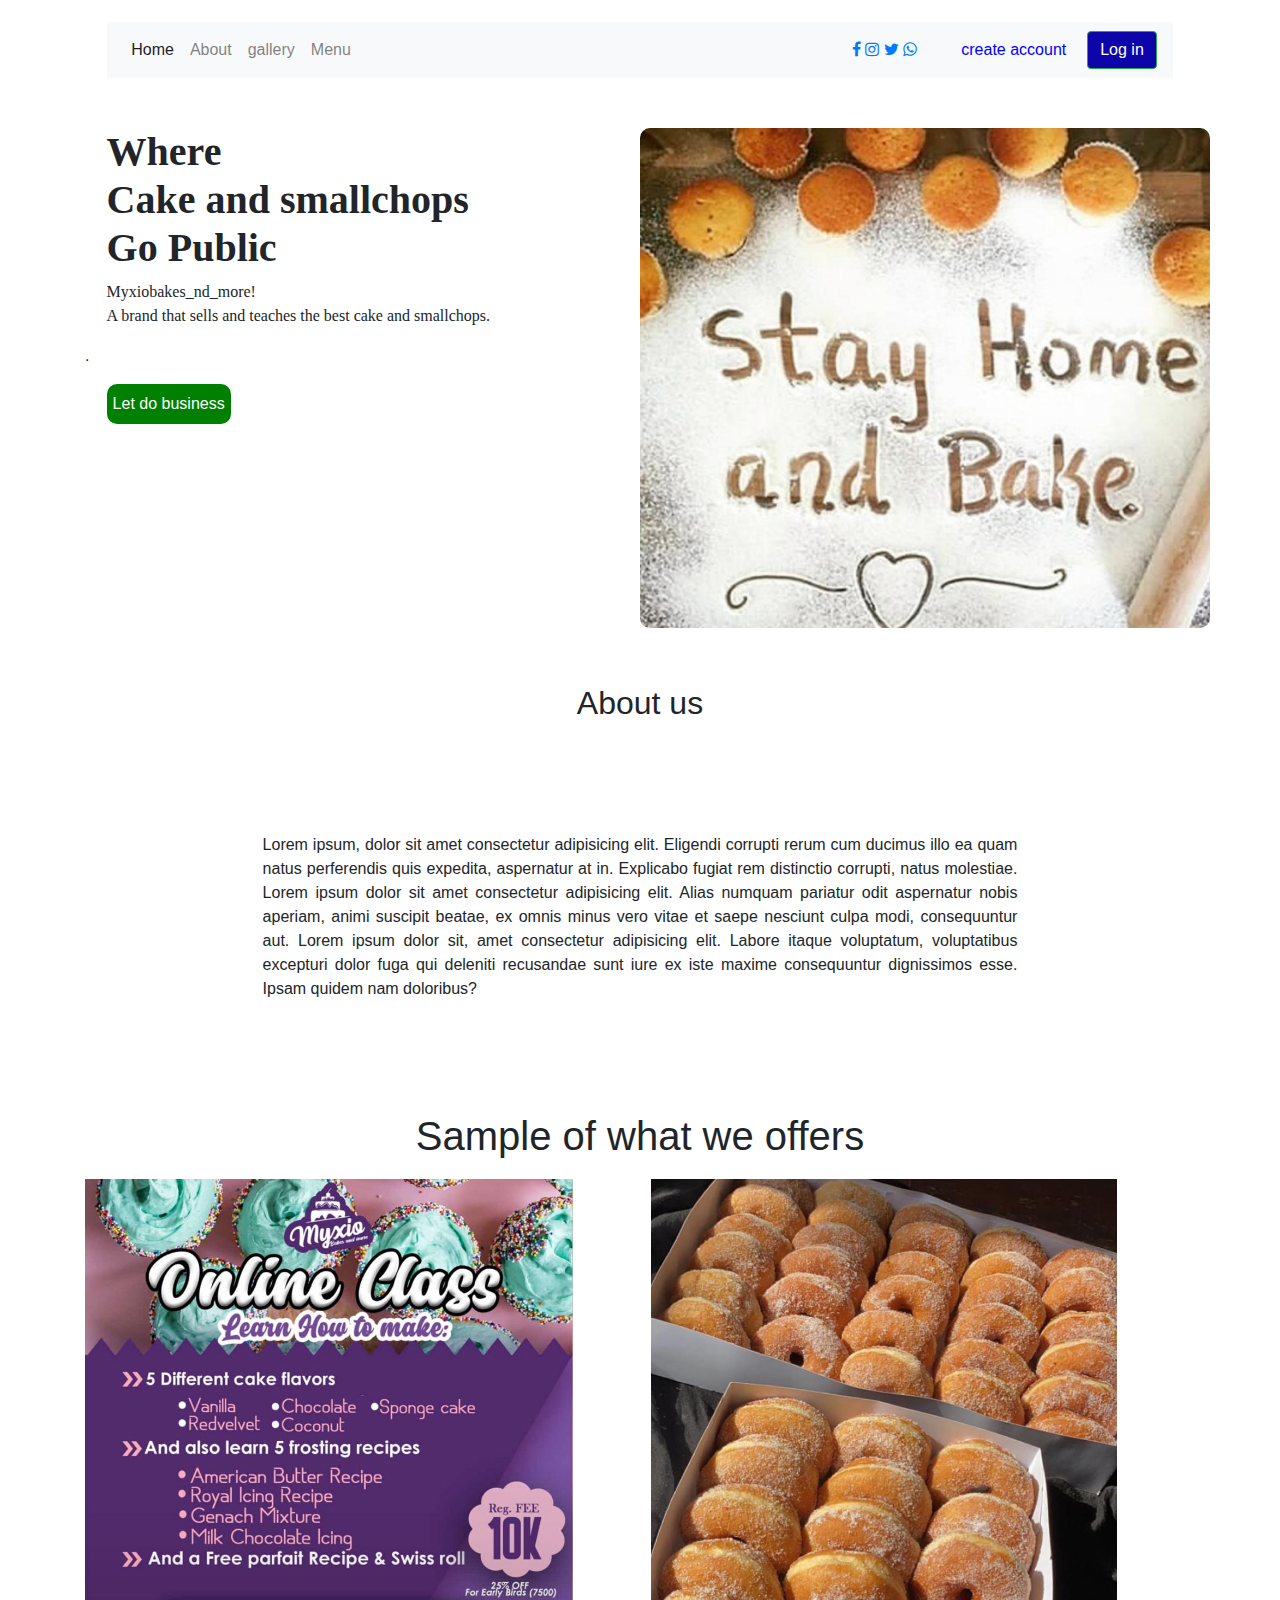
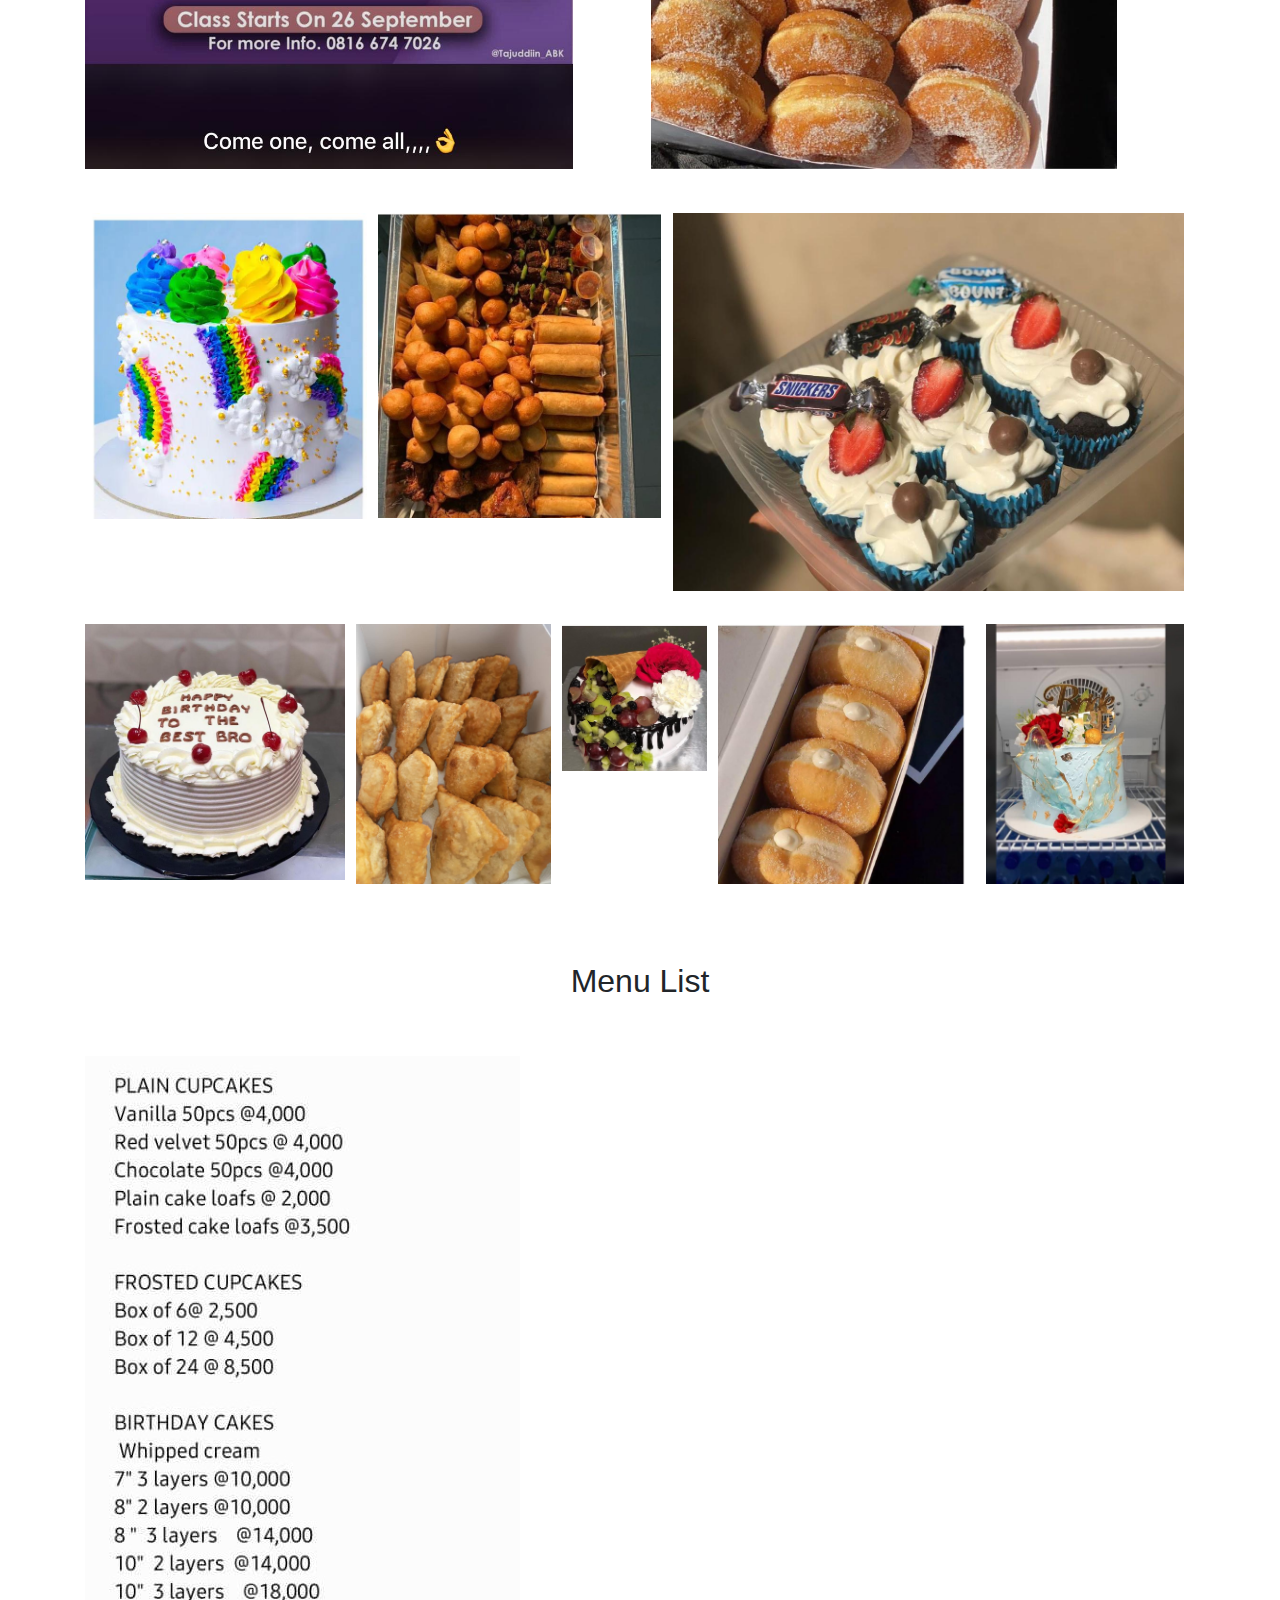
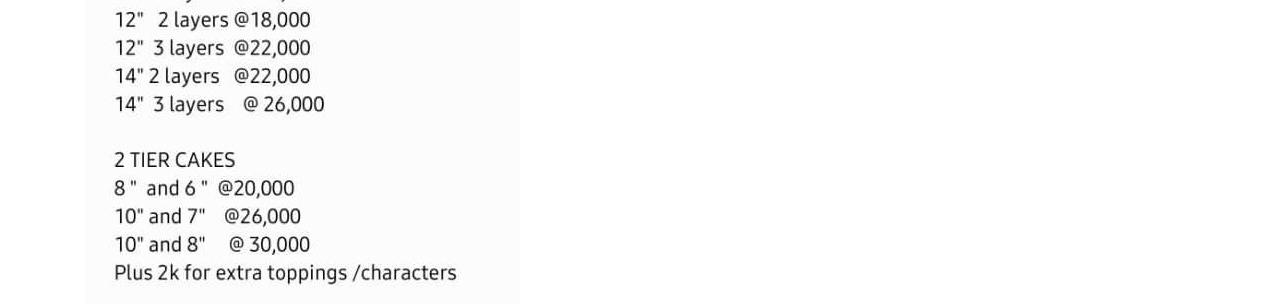
<file: index.html>
<!DOCTYPE html>
<html lang="en">
<head>
    <meta charset="UTF-8">
    <meta name="viewport" content="width=device-width, initial-scale=1.0">
    <script src="https://code.jquery.com/jquery-3.5.1.min.js" 
    integrity="sha256-9/aliU8dGd2tb6OSsuzixeV4y/faTqgFtohetphbbj0="
     crossorigin="anonymous"></script>
    <link rel="stylesheet" href="./assests/bootstrap-4.5.3-dist/css/bootstrap.css">
    <link rel="stylesheet" href="./assests/css/index.css">
    <link rel="stylesheet" href="./assests/css/newStyle.css">
    <script src="https://ajax.googleapis.com/ajax/libs/jquery/3.5.1/jquery.min.js"></script>
    <script src="https://cdnjs.cloudflare.com/ajax/libs/popper.js/1.16.0/umd/popper.min.js"></script>
    <script src="https://maxcdn.bootstrapcdn.com/bootstrap/4.5.2/js/bootstrap.min.js"></script>

    <link rel="stylesheet" href="https://stackpath.bootstrapcdn.com/font-awesome/4.7.0/css/font-awesome.min.css">

    <title>Home</title>

    
</head>
<body class="container">
    <nav class="navbar navbar-expand-lg navbar-light bg-light" style="background-color: white;">
        <button class="navbar-toggler" type="button" data-toggle="collapse" data-target="#navbarcollapse aria-controls="navbarSupportedContent" aria-expanded="false" aria-label="Toggle navigation">
          <span class="navbar-toggler-icon"></span>
        </button>
      
        <div class="collapse navbar-collapse" id="navbarcollapse">
          <ul class="navbar-nav mr-auto">
            <li class="nav-item active">
              <a class="nav-link" href="#">Home <span class="sr-only">(current)</span></a>
            </li>
            <li class="nav-item">
              <a class="nav-link" href="#about">About</a>
            </li>
            <li class="nav-item">
                <a class="nav-link" href="#gallery">gallery</a>
              </li>
              <li class="nav-item">
                <a class="nav-link" href="#menu">Menu</a>
              </li>
          
      
          </ul>
          <div id="social-icons">
            <a href="https://web.facebook.com/mardiyyah.muhammad.9" target="_blank"><span class="fa fa-facebook"></span></a> 
            <a href="https://www.instagram.com/" target="blank"><span class="fa fa-instagram"></span></a>
            <a href="https://twitter.com/home" target="blank"><span class="fa fa-twitter"></span></a>
            <a href="08166747026" target="blank"><span class="fa fa-whatsapp"></span></a>
          </div>
              <a href="signup.html" class="mr-sm-2 btn" style="color: blue;" > create account</a>
              <a href="signin.html" class="btn btn-outline-success my-2 my-sm-0" style="background-color: rgb(13, 5, 170); color: white;">Log in</a>
  
        </div>
        
      </nav>

      <div class="row spacer">
        <div class="col-lg-6">
            <h1 class="banner-text">Where <br>
            Cake and smallchops <br>
        Go Public</h1>
        <p class="banner-brief">Myxiobakes_nd_more!<br>A brand that sells and teaches 
          the best cake and smallchops.</p>
        .</p>

        <button class="btn-custom">Let do business</button>
        </div>

        <div class="col-lg-6 banner-img">
        </div>
      </div>


      <div>
        <section id="about">
          <h2 id="abt-title">About us</h2>
          <div>
            <p id="menu-p">Lorem ipsum, dolor sit amet consectetur adipisicing elit. 
              Eligendi corrupti rerum cum ducimus illo ea quam natus perferendis quis expedita, 
              aspernatur at in. Explicabo fugiat rem distinctio corrupti, 
              natus molestiae.
             Lorem ipsum dolor sit amet consectetur adipisicing elit. 
             Alias numquam pariatur odit aspernatur nobis aperiam, animi suscipit beatae, 
             ex omnis minus vero vitae et saepe nesciunt culpa modi, consequuntur aut. 
           Lorem ipsum dolor sit, amet consectetur adipisicing elit. 
           Labore itaque voluptatum, voluptatibus excepturi dolor 
           fuga qui deleniti recusandae sunt iure ex iste maxime consequuntur dignissimos esse.
           Ipsam quidem nam doloribus?
            </p>
          </div>
        </section>
        <section id="gallery">
          <div id="gallery-title">
            <h1 > Sample of what we offers</h1>

          </div>
                
          <div id="gallery-row1">
           
            <div>
              <img src="assests/cakes/registration.jpg">
            </div>
            <div>
              <img src="assests/cakes/donbox.jpg">
            </div> 
            
          </div>
          <div id="gallery-row2">
            <div>
              <img src="assests/cakes/brith.jpg">
            </div>
            <div>
              <img src="assests/cakes/smallchops.jpg">
            </div>
            <div>
              <img src="assests/cakes/cakebox.jpg">
            </div>
          </div>
          <div id="gallery-row3">
            <div> 
              <img src="assests/cakes/birthday1.jpg">
            </div>
            <div> 
              <img src="assests/img/samosas.jpg">
            </div>
            <div>
              <img src="assests/cakes/birthday0.jpg">
            </div>
            <div>
              <img src="assests/cakes/donbox2.jpg">
            </div>
            <div>
              <img src="assests/cakes/birthday2.jpg">
            </div>
                     </div>
        </section>
        <section id="menu">
            <h2 id="menu-title">Menu List</h2>
          <div id="myMenu">
            <img src="./assests/cakes/menu.jpg" alt="">
          </div>
        </section>
          </div>
        
      </div>
</body>
</html>
</file>
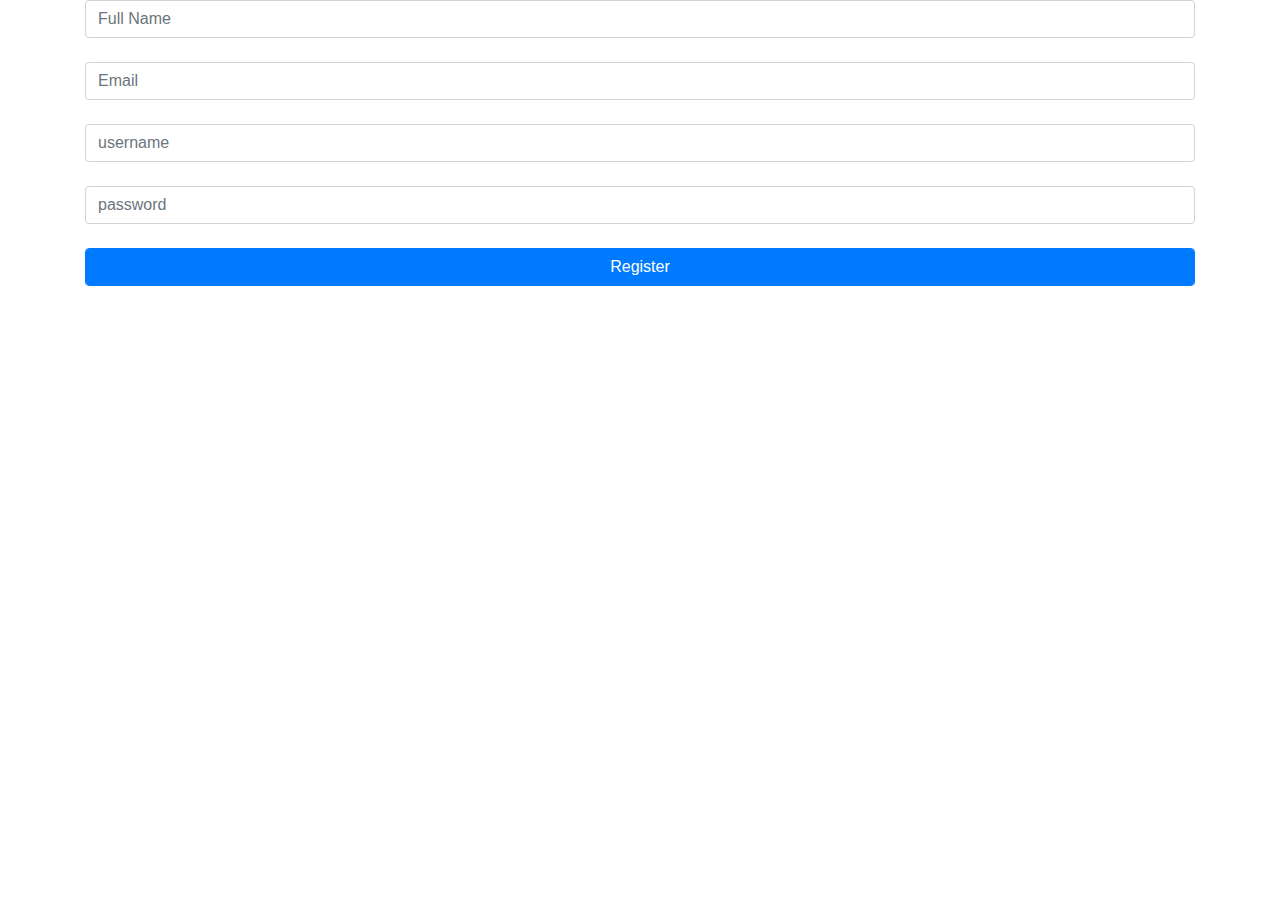
<file: signup.html>
<!DOCTYPE html>
<html lang="en">
<head>
    <meta charset="UTF-8">
    <meta name="viewport" content="width=device-width, initial-scale=1.0">
    <link rel="stylesheet" href="assests/css/bootstrap-4.5.3-dist/css/bootstrap.css">
    <title>signup</title>
</head>
<body>  
            <div class="container">
                <input type="text" id="fname" class="form-control" placeholder="Full Name">
                <br>
                <input type="email" id="email" class="form-control" placeholder="Email">
                  <br>
                  <input type="text" id="username" class="form-control" placeholder="username">
                  <br>
                  <input type="password" id="password" class="form-control" placeholder="password">
                  <br>
                  <button class="btn btn-primary form-control" onclick="Register()">Register</button>
          
                  <h4 id="alert" style="display: none;" class="alert alert-info" ></h4>
          
              </div>
              <script src="assests/js/storage.js"></script>
          
    
</body>
</html>
</file>
<file: assests/css/index.css>
.banner-text{
    font-family: Georgia, 'Times New Roman', Times, serif;
    margin-left: 4%;
    font-weight: 900;
    
}

.banner-brief{
    text-align: justify;
    margin-left: 4%;
    font-family: Georgia, 'Times New Roman', Times, serif;
    
    
}

.btn-custom{
    background-color: green;
    color: white;
    border: none;
    border-radius: 10px;
    height: 40px;
    margin-left: 4%;

}

.banner-img{
    height: 200px;
    background-image: url('../cakes/stayhome.jpg');
    background-position: center;
    background-repeat: no-repeat;
    background-size: cover;
    height: 500px;
    width: 300px;
    background-color: rgb(220,231,253);
    border-radius: 10px;

}

.spacer{
  margin-top: 50px;
}
</file>
<file: assests/css/newStyle.css>
#header-content{
  background-image: url(../../images/banner22.jpg);
  background-position: center;
  background-repeat: no-repeat;
  background-size: cover;
  height: 70%;
  width: 100%;
}
  #abt-title{
    text-align: center;
    margin: 5% 0%;
  }
#menu-p{
  margin: 10%;
  padding: 0% 6%;
  width: 80;
  text-align: justify;
}
#menu-title{
  text-align: center;
  margin: 5% ;
}

#social-icons {
  padding-right: 3%;
}

#carRepair div h4{
  text-align: center;
}

#carRental div h4 {
  text-align: center;
}

#carSales{
  box-shadow: 0 5px 20px;
  width: auto;
  padding: 3%;
}
#carRental{
  box-shadow: 0 5px 20px;
  width: auto;
  padding: 3%;
}
#carRepair{
  box-shadow: 0 5px 20px;
  width: auto;
  padding: 3%;
}
#carSales div h4{
  text-align: center;
}
#navlink ul li a:hover{
  color: rgba(255, 240, 0.7);
}

#carSales div p{
  line-height: 2;
  text-align: justify;
  font-size: large;
  font-family: Georgia, 'Times New Roman', Times, serif;
}

#carRental p{
  line-height: 2;
  text-align: justify;
  font-size: large;
  font-family: Georgia, 'Times New Roman', Times, serif;
}

#carRepair div p{
  line-height: 2;
  text-align: justify;
  font-size: large;
  font-family: Georgia, 'Times New Roman', Times, serif;
}

#about_us{
  background-image: url(../../images/ab.jpg); 
  background-position: center;
  background-size: cover;
  background-repeat: no-repeat;  
}

#abt_txt h2{
  text-align: center;
  
  padding-top: 4%;
  color: #ffffff ;
  font-family: cursive;
}

#contact_us{
  background-image: url('../../images/g7.jpg'); 
  background-position: center;
  background-size: cover;
  background-repeat: no-repeat;  
}

[type="button"]{
	background-color: green;
	color: white;
	padding: 2%;
	text-align: center;
	margin: auto;
}

#collection{
  width: 80%;
  margin: 2% 10% 2% 10%;
}
#gallery-title{
  text-align: center;
}
#gallery-title h2{
  display: inline;
  font-family: cursive;
}
#latest{
  color: rgba(255, 240, 0.7);
  margin: 0.7%;
}

@media(max-width:599px){
  #myContact{
    background-color: rgba(0, 0, 0, 0.9);
    height: 10%;
  }

  
  #contact div{
    display: inline-block;
    color: #ffffff;
    padding: 2%;
    font-family: cursive;
    margin: 0.2% 5%;
  }
  #social-media{
    margin: 0% 0% 5% 80%;

  }

  #social-media div{ 
    display: inline;
    border-radius: 50%;
    width: 100px;
    padding: 8%;
    height: 100px;
  }
  #social-media div a{
    color: #ffffff;
    text-align: center;
    text-decoration: none;
  }

  #in{
    background-color: #0e76a8;
    padding: 2%;
  }
  #tw{
    background-color:#00acee;
    padding: 2%;
  }
  #fb{
    background-color: #3b5998;
    padding: 2%;
  }
  #my-links{
    width: 80%;
    margin: 0% 10% 0% 10%;
    display: flex;
    flex-direction: row;
  }

  #logo{
    width: 30%;
    height: 30%;
    
  }
  #logo img{
    width: 80%;
    height: 40%
  }

  #my-links{
    width: 60%;
    margin: 0% 0% 7% 20%;
    display: flex;
    height: auto;
    flex-direction: row;
    background-color: #ffffff;
  }

  #logo{
    margin: 3%;
    width: 70%;
    height: 80%;
    
  }
  #logo img{
    width: 35%;
    height: 75%
  }
  
  nav{
    margin: 3%;
  }

  #timer{
    margin: 0% 1% 5% 15%;
    width: 80%;
  }
  #coming{
    margin: 2.5% 2.5% 1% 2.5%;
    padding: 1%;
    text-align: center;
    font-family: cursive, Courier, monospace;
    color: #ffffff;
    font-weight: 400;
    font-style: italic;
  }

  
  #timer div{
    margin-top:1% ;
    color: rgb(255, 255, 255);
    padding: 5%;
    font-weight: 100;
    font-size: 1em;
    font-family: cursive, Georgia, Times, 'Times New Roman', serif;
    font-style: italic;
    text-align: center;
    display: inline-block;
    border: 1px solid #ffffff;
    width: 20%;
  }
  #lauch{
    color: rgba(255, 240, 0.7);
    text-align: center;
    font-family: sans-serif, 'Franklin Gothic Medium', 'Arial Narrow', Arial ;
    font-size: 1.1em;
  }

  #service-header{
    line-height: 30px;
    margin: 10% 0% 5% 0%;
    align-self: center;
    align-items: center;
    text-align: center;
  }
  
  #service-header h2{
    display: inline;
    font-weight: 800;
    font-size: 1.5em;
    padding-left: 2%;
    font-style: italic;
    font-family: cursive;
  }
  #our{
    text-align: center;
    color: #000000;
  }
  #awesome{
    color: rgba(255, 240, 50, 0.9);
  }
 

  #drive p{ 
    color: rgba(10, 50, 140, 0.4);
    text-align: center;
  }

  #service-row{
    display: flex;
     flex-direction: column;
   }
   #service {
     width:80%;
     margin: 2% 15% 2% 10%
   }
   #service-row div{
     margin-left: 1%;
     width: 100%
   }

   #about_us{
		display: flex;
		flex-direction: column;
		width: 100%;
		margin: 3% 0% 3% 0%;
	}

	#about_text{
		width: 90%;
		margin: 2% 5% 0% 5%;
		height: auto;
	}
	#about_text p{
		line-height: 3;
		padding: 2%;
		font-weight: 500;
	}

	#abt_vid{
		margin: 5%;
		width: 90%;
		height: 40%;
	}
	video{
		width: 10%;
		height: 10%;
	}
	#contact_us{
		display: flex;
		flex-direction:column ;
	}
	#contactForm{
		margin: auto;
		background-color: rgba(255, 255, 255, 0.3);
		padding: 5%;
	}
	label{
		font-weight: 600;
		padding: 2% 0% 2% 0%;
	}
 
}

@media(min-width:600px){
 
  #myContact{
    background-color: rgba(0, 0, 0, 0.9);
    height: 10%;
    width: 100%;
    display: flex;
    flex-direction: column;
  }
  #myContact div{
    display: inline;
    
  }

  #contact{
    margin: 0.7% 0% 0% 3%;
  }
 
  #contact div{
    display: inline;
    color: #ffffff;
    font-family: cursive;
    padding: 3%;
    margin:1% 5% 2% 0% ;
  }

  #social-media{
    margin: -1.6% 5% 9% 80%;
    
  }

  #social-media div{ 
    display: inline;
    border-radius: 50%;
    width: 50px;
    padding: 4%;
    height: 50px;
    margin: 2% ;
  }
  #social-media div a{
    color: #ffffff;
    text-align: center;
    text-decoration: none;
  }

  #in{
    background-color: #0e76a8;
    padding: 5%;
  }
  #tw{
    background-color:#00acee;
    padding: 2%;
  }
  #fb{
    background-color: #3b5998;
    padding: 2%;
  }

  #my-links{
    width: 60%;
    margin: 0% 0% 0% 20%;
    display: flex;
    height: 17%;
    flex-direction: row;
    background-color: #ffffff;
  }

  #logo{
    margin: 3%;
    width: 40%;
    height: 50%;
    
  }
  #logo img{
    width: 35%;
    height: 90%
  }
  
  nav{
    margin: 2%;
  }
  
  #timer{
    margin: 0% 1% 5% 15%;
    width: 80%;
  }
  #timer div{
    margin-top:1% ;
    color: rgb(255, 255, 255);
    padding: 5%;
    font-weight: 1000;
    font-size: 1.5em;
    font-family: cursive, Georgia, Times, 'Times New Roman', serif;
    font-style: italic;
    text-align: center;
    display: inline-block;
    border: 1px solid #ffffff;
    width: 20%;
  }

  #lauch{
    color: rgba(255, 240, 0.7);
    text-align: center;
    font-family: sans-serif, 'Franklin Gothic Medium', 'Arial Narrow', Arial ;
    font-size: 1.1em;
  }
  #coming{
    margin: 2.5% 2.5% 0% 2.5%;
    padding: 2%;
    text-align: center;
    font-family: cursive, Courier, monospace;
    color: #ffffff;
    font-weight: 400;
    font-style: italic;
  }

  #service-header{
    line-height: 30px;
    margin: 10% 0% 5% 0%;
  }
  
  
  
  #service-header h2{
    text-align: center;
    font-weight: 800;
    display: inline;
    font-size: 2em;
    padding-left: 5%;
    font-style: italic;
    font-family: cursive;
  }
  #our{
    text-align: center;
    color: #000000;
  }
  #awesome{
    color: rgba(255, 240, 50, 0.9);
  }
  #drive p{ 
    color: rgba(10, 50, 140, 0.4);
    text-align: center;
  }

  #service-row{
   display: flex;
    flex-direction: row;
  }
  #service {
    width:80%;
    margin: 2% 10% 2% 7%
  }
  #service-row div{
    margin-left: 5%; 
    width: 100%
  }

  #about_us{
    padding: 0% 7% 0% 7%;
  }


  #about_us div{ 
		display: flex;
		flex-direction: row;
		width: 100%;
		margin: 3% 0% 3% 0%;
	}
	
	#about_text{
		width: 70%;
		line-height: 3;
		margin-right: 1%;
		

	}
	#about_text  p{
    padding: 2%;
    color: #ffffff;
	}
	#abt-vid{
    width: 30%;
    border: 1px solid white;
	}
	video{
		width: 40%;
		height: 10%;
		margin-top: 1%;

	}
	#contact_us{
		display: flex;
		flex-direction: row;
	}

	[type="button"]{
	background-color: green;
	color: white;
	padding: 2%;
	text-align: center;
	margin: auto;
}
#contactForm{
	margin-right: 2%;
	background-color: rgba(255, 255, 255, 0.3);
  padding: 5%;
  width: 80%;
}
#address{
	margin: 30%;
}
#gallery-row1{
  display: flex;
  flex-direction: row;
}
#gallery-row1 div{
  margin: 1% 7% 3% 0%;
}
#gallery-row1 div img{
  width: 100%;
}

#gallery-row2 div{
  margin: 1% 1% 2% 0%;
}
#gallery-row2 div img{
  width: 100%;

}
#gallery-row2{
  display: flex;
  flex-direction: row;
}

#gallery-row3{
  display: flex;
  flex-direction: row;
}
#gallery-row3 div{
  margin: 1% 1% 2% 0%;
}
#gallery-row3 div img{
  width: 100%;

}

}
</file>
